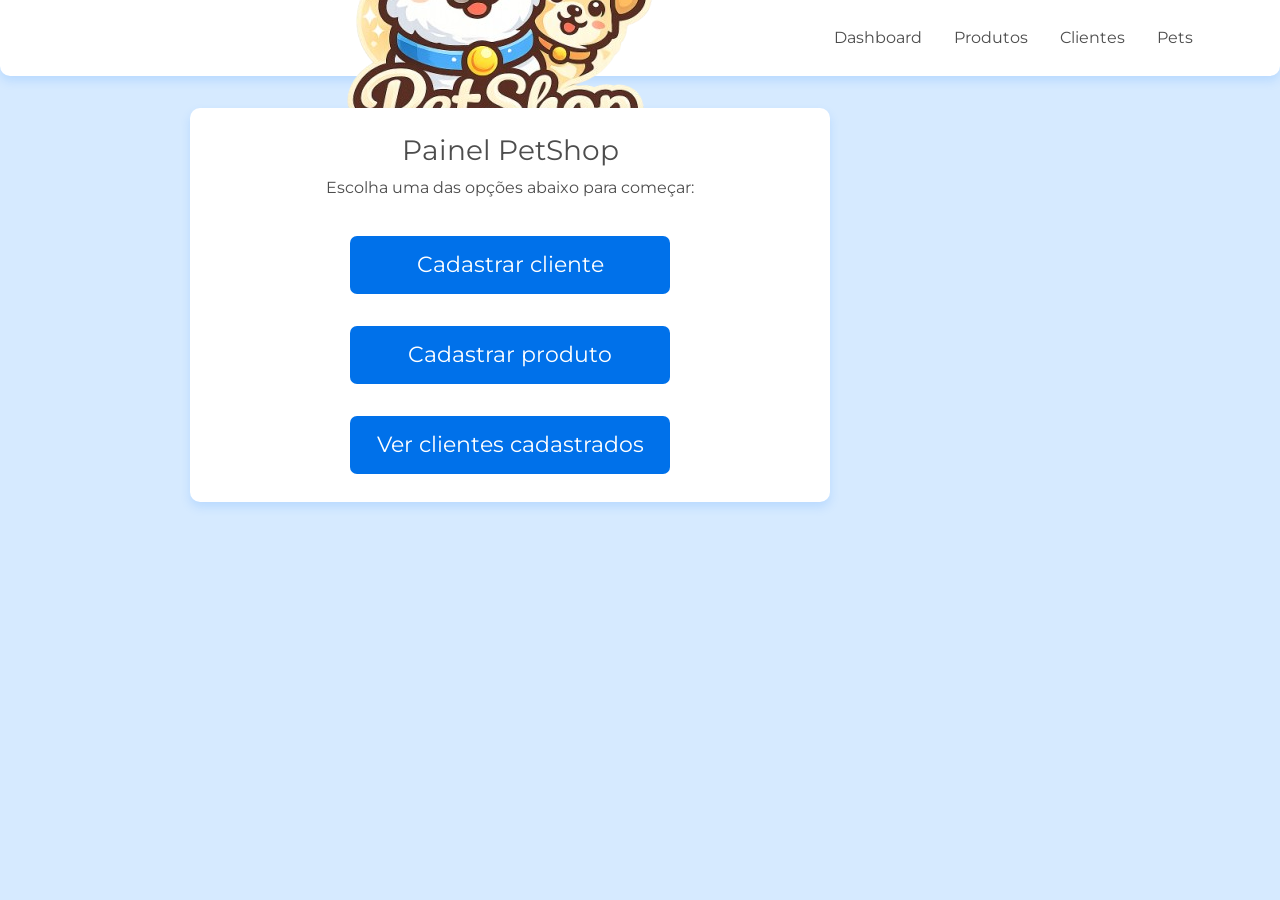
<file: index.html>
<!DOCTYPE html>
<html lang="pt-br">

<head>
    <meta charset="UTF-8">
    <meta name="viewport" content="width=device-width, initial-scale=1.0">
    <title>PetShop | Painel</title>
    <link href="https://fonts.googleapis.com/css2?family=Montserrat:wght@300;400&display=swap" rel="stylesheet">
    <link href="https://fonts.googleapis.com/css2?family=Pacifico&display=swap" rel="stylesheet">
    <link rel="stylesheet" href="./css/base/base.css">
    <link rel="stylesheet" href="./css/index.css">
</head>

<body>
    <header class="cabecalho container">
        <img src="./img/logo_pet.png" alt="logo">
        <nav>
            <ul class="cabecalho__lista-navegacao">
                <li class="cabecalho__link"><a href="./index.html">Dashboard</a></li>
                <li class="cabecalho__link"><a href="./cadastro_produto.html">Produtos</a></li>
                <li class="cabecalho__link"><a href="./lista_cliente.html">Clientes</a></li>
                <li class="cabecalho__link"><a href="#">Pets</a></li>
            </ul>
        </nav>
    </header>

    <main class="container flex flex--coluna flex--centro">
        <section class="cartao">
            <h1 class="cartao__titulo">Painel PetShop</h1>
            <p>Escolha uma das opções abaixo para começar:</p>

            <div class="painel-links">
                <a href="./cadastro.html" class="botao">Cadastrar cliente</a>
                <a href="./cadastro_produto.html" class="botao">Cadastrar produto</a>
                <a href="./lista_cliente.html" class="botao">Ver clientes cadastrados</a>
            </div>
        </section>
    </main>
</body>

</html>
</file>
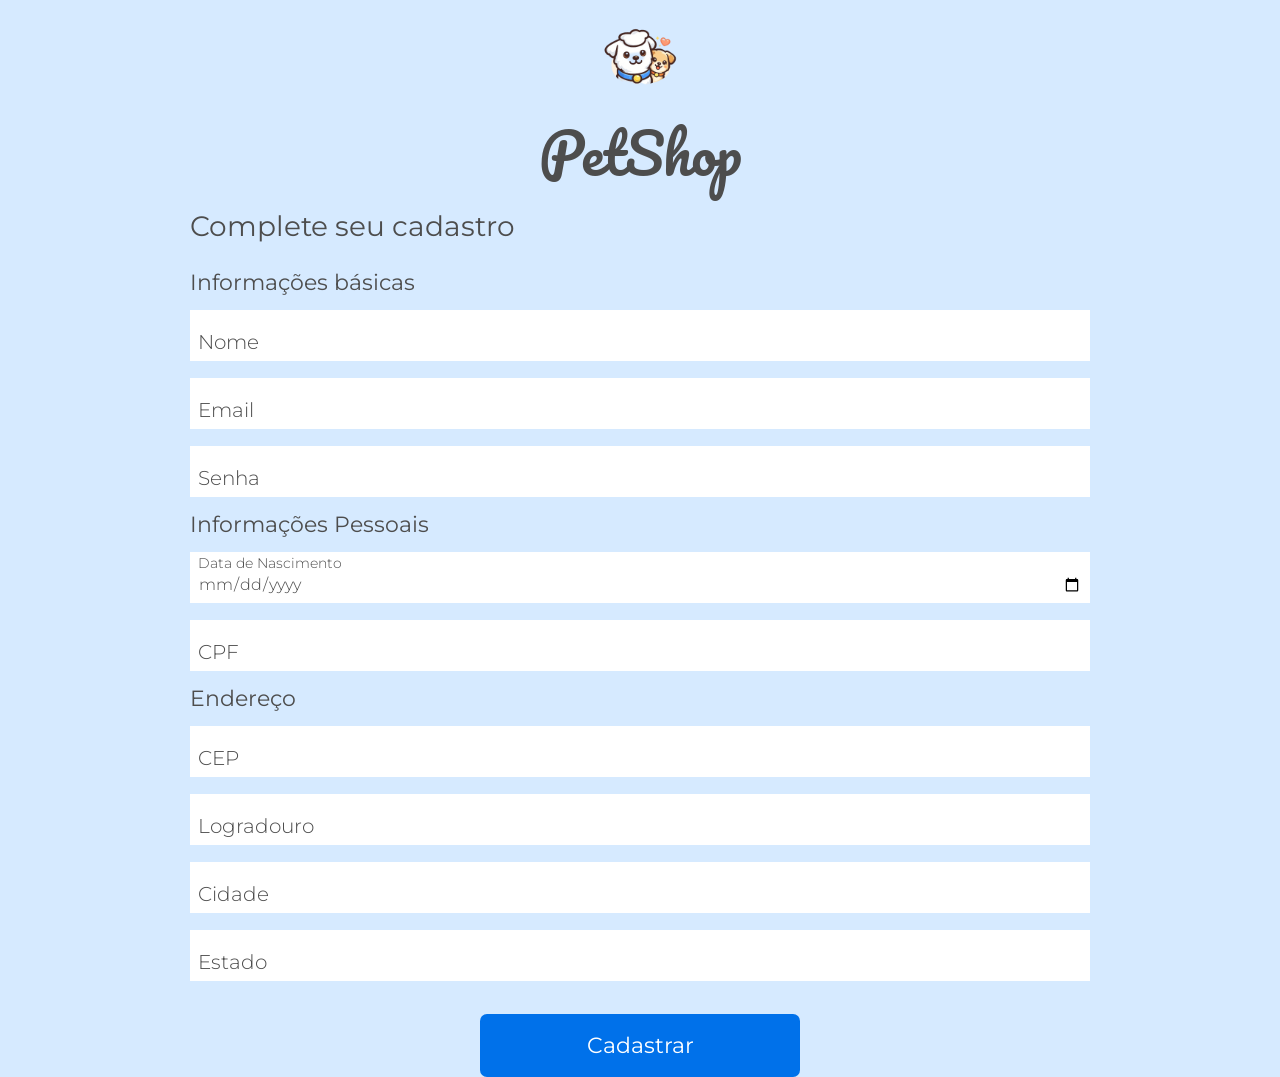
<file: cadastro.html>
<!DOCTYPE html>
<html lang="br-pt">

<head>
    <meta charset="UTF-8">
    <meta name="viewport" content="width=device-width, initial-scale=1.0">
    <title>PetShop | Criar conta </title>
    <link href="https://fonts.googleapis.com/css2?family=Montserrat:wght@300;400&display=swap" rel="stylesheet">
    <link href="https://fonts.googleapis.com/css2?family=Pacifico&display=swap" rel="stylesheet">
    <link rel="stylesheet" href="./css/base/base.css">
    <link rel="stylesheet" href="./css/cadastro.css">

</head>

<body>
    <main class="container flex flex--coluna flex--centro">
        <div class="cadastro-cabecalho">
            <img src="./img/logo.png" alt="Logo" class="cadastro-cabecalho__logo">
            <h1 class="cadastro-cabecalho__titulo">PetShop</h1>
        </div>
        <section>
            <h2 class="cartao__titulo">Complete seu cadastro</h2>
            <form action="./cadastro_concluido.html" class="formulario flex flex--coluna">
                <fieldset>
                    <legend class="formulario__legenda">Informações básicas</legend>
                    <div class="input-container">
                        <input name="nome" id="nome" class="input" data-tipo="nome" type="text" placeholder="Nome" required>
                        <label class="input-label" for="nome">Nome</label>
                        <span class="input-mensagem-erro">Este campo não está válido</span>
                    </div>
                    <div class="input-container">
                        <input name="email" id="email" class="input" data-tipo="email" type="email" placeholder="Email" required>
                        <label class="input-label"   for="email">Email</label>
                        <span class="input-mensagem-erro">Este campo não está válido</span>
                    </div>
                    <div class="input-container">
                        <input name="senha" id="senha" class="input" data-tipo="senha" type="password" minlength="6" maxlength="12"
                            placeholder="Senha" pattern="(?=.*[a-z])(?=.*[A-Z])(?=.*[0-9])[A-Za-z0-9]{6,12}"
                            title="A senha deve ter entre 6 e 12 caracteres, com pelo menos uma letra maiúscula, uma minúscula e um número."
                            required>
                        <label class="input-label" for="senha">Senha</label>
                        <span class="input-mensagem-erro">Este campo não está válido</span>
                    </div>
                </fieldset>

                <fieldset>
                    <legend class="formulario__legenda">Informações Pessoais</legend>

                    <div class="input-container">
                        <input name="nascimento" id="nascimento" class="input" type="date"
                            placeholder="Data de Nascimento" data-tipo="dataNascimento" required>
                        <label class="input-label" for="nascimento">Data de Nascimento</label>
                        <span class="input-mensagem-erro">Este campo não está válido</span>
                    </div>

                    <div class="input-container">
                        <input name="cpf" id="cpf" class="input" type="text" placeholder="CPF" data-tipo="cpf" required>
                        <label class="input-label" for="cpf">CPF</label>
                        <span class="input-mensagem-erro">Este campo não está válido</span>
                    </div>
                </fieldset>

                <fieldset>
                    <legend class="formulario__legenda">Endereço</legend>

                    <div class="input-container">
                        <input name="cep" id="cep" class="input" type="text" placeholder="cep" pattern="[\d]{5}-?[\d]{3}" data-tipo="cep" required>
                        <label class="input-label" for="cep">CEP</label>
                        <span class="input-mensagem-erro">Este campo não está válido</span>
                    </div>

                    <div class="input-container">
                        <input name="logradouro" id="logradouro" class="input" type="text" placeholder="logradouro" data-tipo="logradouro" required>
                        <label class="input-label" for="logradouro">Logradouro</label>
                        <span class="input-mensagem-erro">Este campo não está válido</span>
                    </div>

                    <div class="input-container">
                        <input name="cidade" id="cidade" class="input" type="text" placeholder="Cidade" data-tipo="cidade" required>
                        <label class="input-label" for="cidade">Cidade</label>
                        <span class="input-mensagem-erro">Este campo não está válido</span>
                    </div>

                    <div class="input-container">
                        <input name="estado" id="estado" class="input" type="text" placeholder="estado" data-tipo="estado" required>
                        <label class="input-label" for="estado">Estado</label>
                        <span class="input-mensagem-erro">Este campo não está válido</span>
                    </div>
                </fieldset>
                <button class="botao">Cadastrar</button>

            </form>
        </section>
    </main>
    <script src="./js/app.js" type="module"></script>


</body>

</html>
</file>
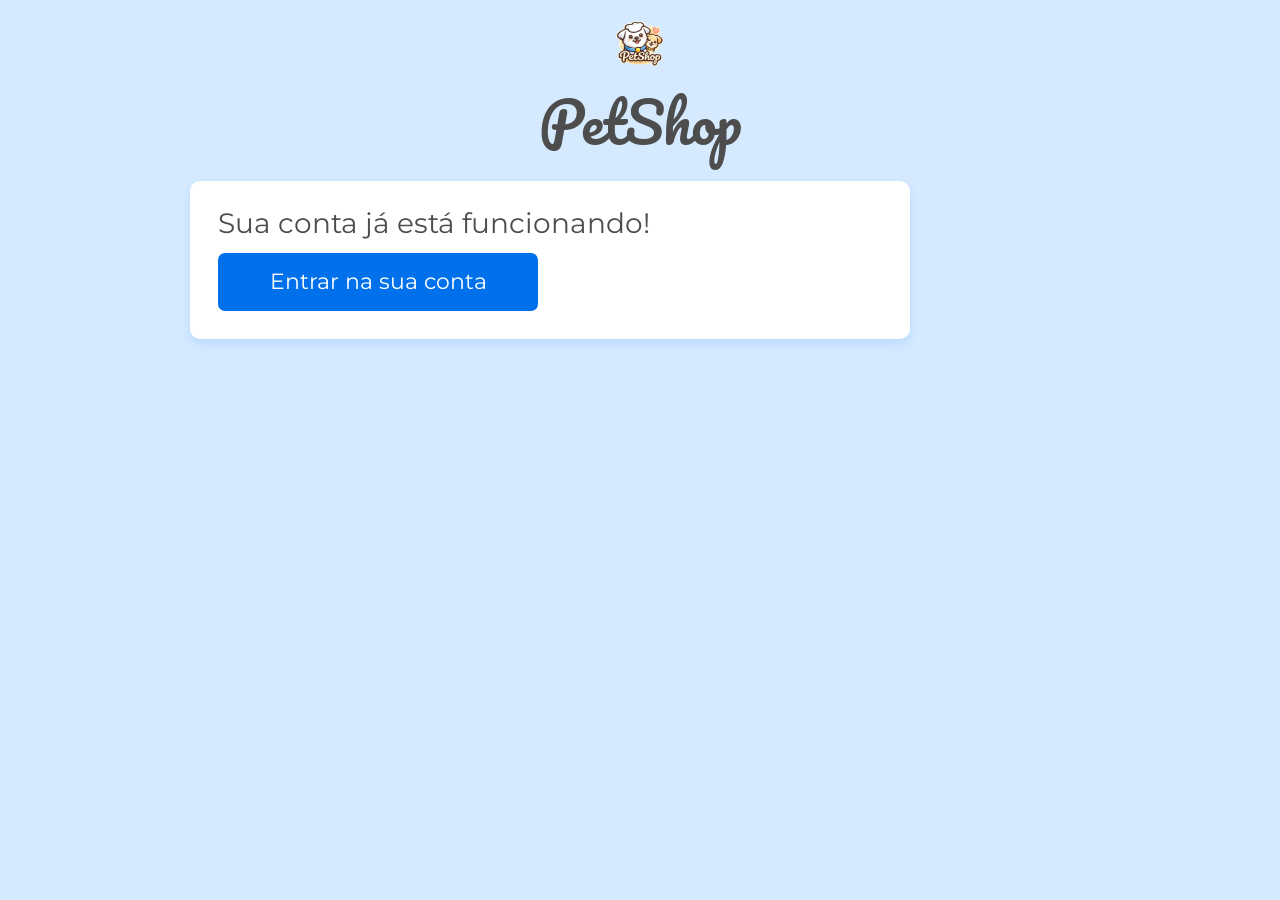
<file: cadastro_concluido.html>
<!DOCTYPE html>
<html lang="br-pt">
<head>
    <meta charset="UTF-8">
    <meta name="viewport" content="width=device-width, initial-scale=1.0">
    <title>PetShop | Cadastro concluído </title>
    <link href="https://fonts.googleapis.com/css2?family=Montserrat:wght@300;400&display=swap" rel="stylesheet">
    <link href="https://fonts.googleapis.com/css2?family=Pacifico&display=swap" rel="stylesheet">
    <link rel="stylesheet" href="./css/base/base.css">
    <link rel="stylesheet" href="./css/cadastro.css"> 

</head>
<body>
    <main class="container flex flex--coluna flex--centro">
        <div class="cadastro-cabecalho">
            <img src="./img/logo_pet.png" alt="logo" class="cadastro-cabecalho__logo">
            <h1 class="cadastro-cabecalho__titulo">PetShop</h1>
</div>                         

<section class="cadastro-cartao cartao">
        <span class="cadastro-cartao__icone-concluido"></span>
        <h1 class="cadastro-cartao__titulo cartao__titulo">Sua conta já está funcionando!</h1>
        <a href="#" class="botao">Entrar na sua conta</a>
</section>
</main>
</body>
</html>
</file>
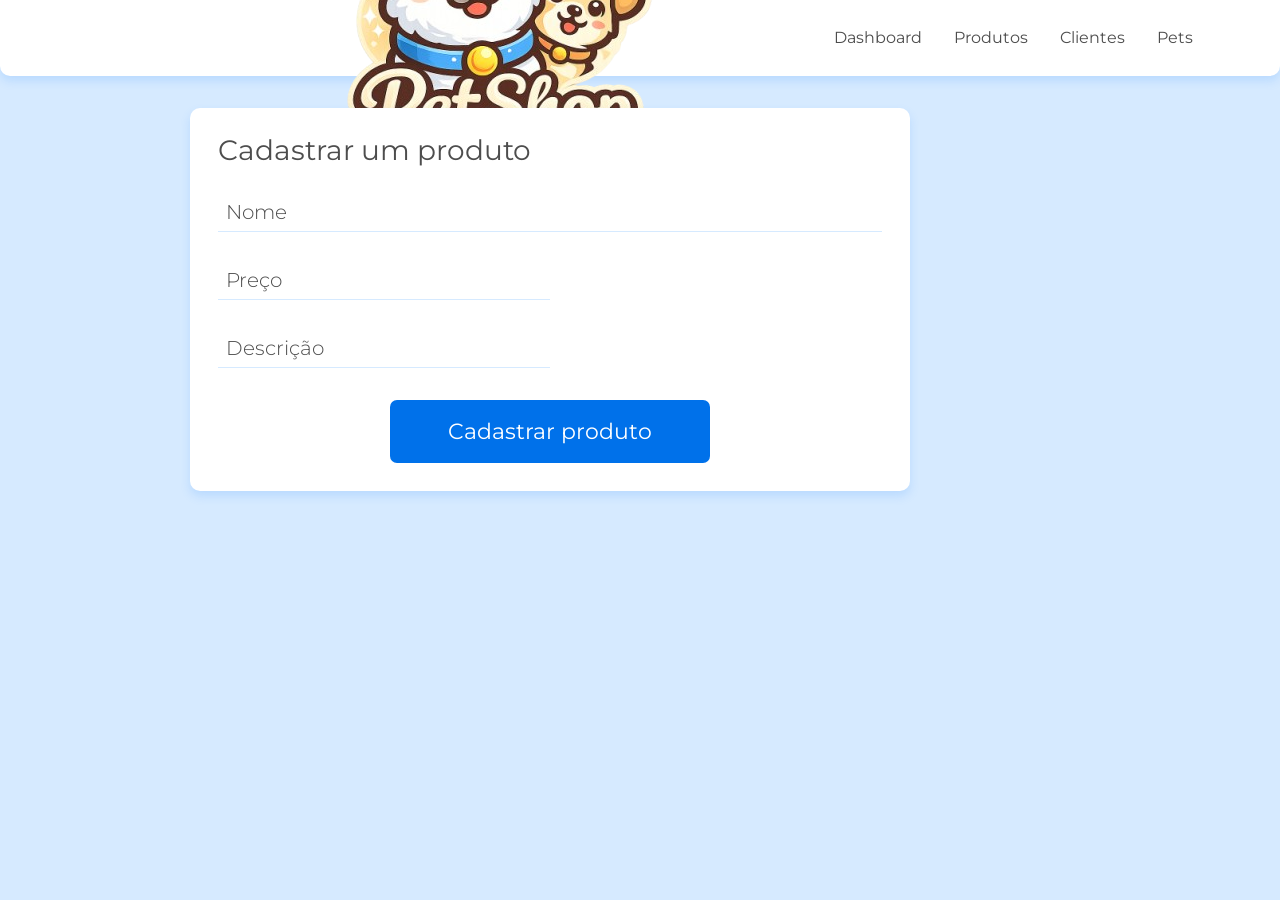
<file: cadastro_produto.html>
<!DOCTYPE html>
<html lang="pt">
<head>
    <meta charset="UTF-8">
    <meta name="viewport" content="width=device-width, initial-scale=1.0">
    <title>Petshop</title>
    <link href="https://fonts.googleapis.com/css2?family=Montserrat:wght@300;400&display=swap" rel="stylesheet">
    <link href="https://fonts.googleapis.com/css2?family=Pacifico&display=swap" rel="stylesheet"> 
    <link rel="stylesheet" href="./css/base/base.css">
    <link rel="stylesheet" href="./css/cadastro_produto.css">
</head>
<body>
    <header class="cabecalho container">
        <img src="./img/logo_pet.png" alt="logo">
        <nav>
            <ul class="cabecalho__lista-navegacao">
                <li class="cabecalho__link"><a href="./index.html">Dashboard</a></li>
                <li class="cabecalho__link"><a href="./cadastro_produto.html">Produtos</a></li>
                <li class="cabecalho__link"><a href="./lista_cliente.html">Clientes</a></li>
                <li class="cabecalho__link"><a href="#">Pets</a></li>
            </ul>
        </nav>
    </header>
    <main class="container flex flex--centro flex--coluna">
        <section class="cartao cadastro">
            <h1 class="cartao__titulo">Cadastrar um produto</h1>
            <form action="./cadastro_produto_concluido.html" class="flex flex--coluna">
                <div class="input-container">
                    <input name="nome" id="nome" class="input" type="text" placeholder="Nome" data-tipo="nome" required>
                    <label class="input-label" for="nome">Nome</label>
                    <span class="input-mensagem-erro">Este campo não está válido</span>
                </div>
                <div class="input-container cadastro__preco-container">
                    <input name="preco" id="preco" class="input" type="text" placeholder="Preço" data-tipo="preco" required>
                    <label class="input-label" for="preco">Preço</label>
                    <span class="input-mensagem-erro">Este campo não está válido</span>
                </div>
                <div class="input-container cadastro__descricao-container">
                    <input class="input" name="descricao" id="descricao" placeholder="Descrição">
                    <label class="input-label" for="descricao">Descrição</label>
                    <span class="input-mensagem-erro">Este campo não está válido</span>
                </div>
                <button class="botao">Cadastrar produto</button>
            </form>
        </section>
    </main>
    <script src="./js/app.js" type="module"></script>
    <script src="https://github.com/codermarcos/simple-mask-money/releases/download/v3.0.0/simple-mask-money.js"></script>
</body>
</html>
</file>
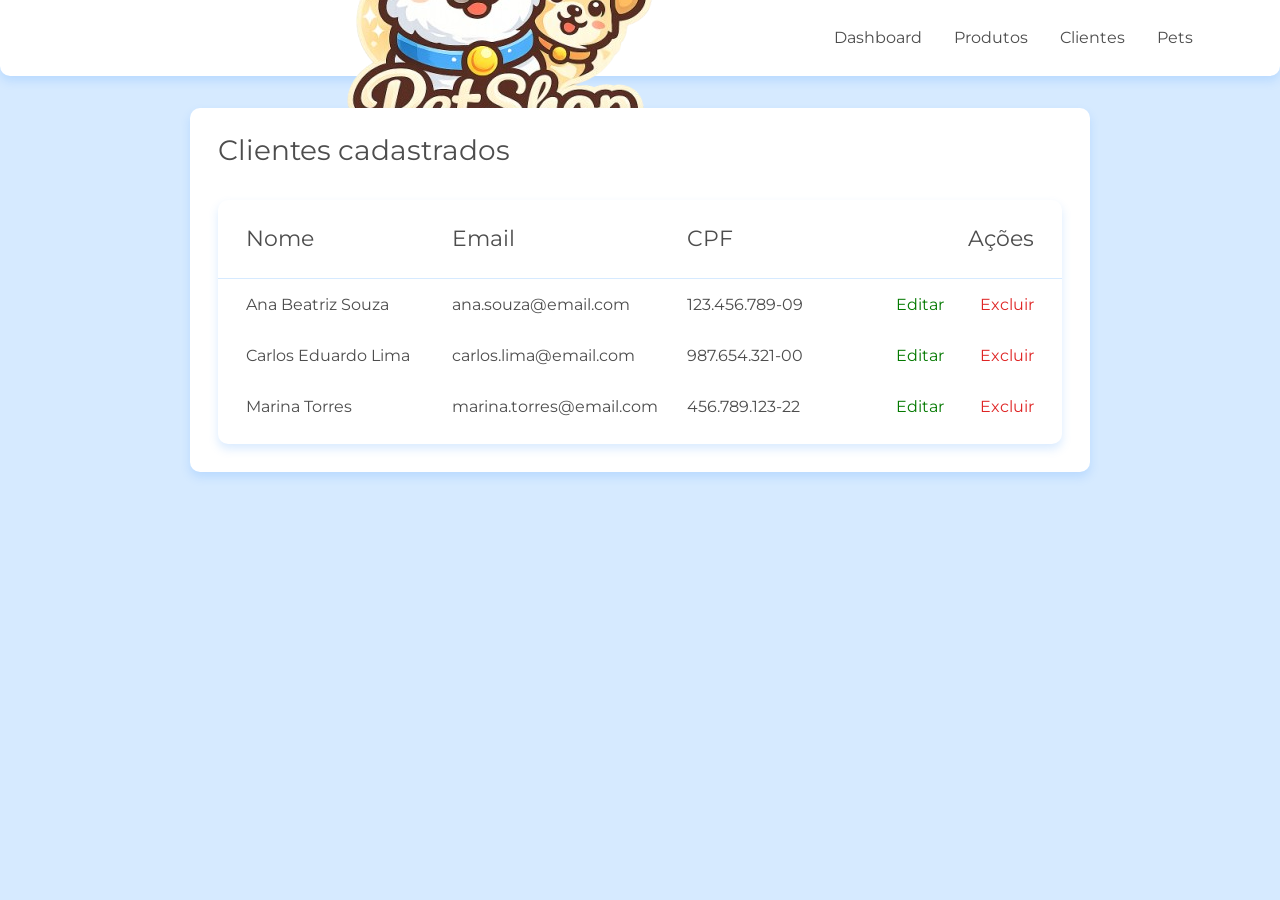
<file: lista_cliente.html>
<!DOCTYPE html>
<html lang="pt-br">

<head>
    <meta charset="UTF-8">
    <meta name="viewport" content="width=device-width, initial-scale=1.0">
    <title>PetShop | Clientes</title>
    <link href="https://fonts.googleapis.com/css2?family=Montserrat:wght@300;400&display=swap" rel="stylesheet">
    <link href="https://fonts.googleapis.com/css2?family=Pacifico&display=swap" rel="stylesheet">
    <link rel="stylesheet" href="./css/base/base.css">
    <link rel="stylesheet" href="./css/lista_cliente.css">
</head>

<body>
    <header class="cabecalho container">
        <img src="./img/logo_pet.png" alt="logo">
        <nav>
            <ul class="cabecalho__lista-navegacao">
                <li class="cabecalho__link"><a href="./index.html">Dashboard</a></li>
                <li class="cabecalho__link"><a href="./cadastro_produto.html">Produtos</a></li>
                <li class="cabecalho__link"><a href="./lista_cliente.html">Clientes</a></li>
                <li class="cabecalho__link"><a href="#">Pets</a></li>
            </ul>
        </nav>
    </header>

    <main class="container flex flex--coluna">
        <section class="cartao">
            <h1 class="cartao__titulo">Clientes cadastrados</h1>

            <table class="tabela">
                <thead>
                    <tr>
                        <th class="tabela__coluna--m">Nome</th>
                        <th class="tabela__coluna--m">Email</th>
                        <th class="tabela__coluna--p">CPF</th>
                        <th class="tabela__coluna--p tabela__alinhamento--direita">Ações</th>
                    </tr>
                </thead>
                <tbody>
                    <tr>
                        <td>Ana Beatriz Souza</td>
                        <td>ana.souza@email.com</td>
                        <td>123.456.789-09</td>
                        <td class="tabela__alinhamento--direita">
                            <ul class="tabela__botoes-controle">
                                <li><button class="botao-simples botao-simples--editar">Editar</button></li>
                                <li><button class="botao-simples botao-simples--excluir">Excluir</button></li>
                            </ul>
                        </td>
                    </tr>
                    <tr>
                        <td>Carlos Eduardo Lima</td>
                        <td>carlos.lima@email.com</td>
                        <td>987.654.321-00</td>
                        <td class="tabela__alinhamento--direita">
                            <ul class="tabela__botoes-controle">
                                <li><button class="botao-simples botao-simples--editar">Editar</button></li>
                                <li><button class="botao-simples botao-simples--excluir">Excluir</button></li>
                            </ul>
                        </td>
                    </tr>
                    <tr>
                        <td>Marina Torres</td>
                        <td>marina.torres@email.com</td>
                        <td>456.789.123-22</td>
                        <td class="tabela__alinhamento--direita">
                            <ul class="tabela__botoes-controle">
                                <li><button class="botao-simples botao-simples--editar">Editar</button></li>
                                <li><button class="botao-simples botao-simples--excluir">Excluir</button></li>
                            </ul>
                        </td>
                    </tr>
                </tbody>
            </table>
        </section>
    </main>
</body>

</html>
</file>
<file: css/base/base.css>
@import url(_reset.css);
@import url(_variaveis.css);
@import url(../cadastro.css);
@import url(../componentes/cartao.css);
@import url(../componentes/inputs.css);
@import url(../componentes/botao.css);
@import url(../componentes/cabecalho.css);
@import url(../cadastra_cliente.css);
               


body {
    background-color: var(--cor-secundaria);
    color: var(--cor-contraste-escuro);
    font-family: var(--fonte-familia-corpo);
    overflow-x: hidden;
}
.container {
    padding-right: 1rem;
    padding-left: 1rem;
}

.flex {
    display: flex;
}

.flex--coluna {
    flex-direction: column;
}

@media(min-width: 800px) {
  .container {
		padding-right: 2.5rem;
		padding-left: 2.5rem;	
	}
}

@media(min-width: 1200px) {
	.container {
		padding-left: calc((100vw - 900px)/2);
		padding-right: calc((100vw - 900px)/2);
	}
}
</file>
<file: css/index.css>
.cartao {
    max-width: 40rem;
    text-align: center;
}

.painel-links {
    display: flex;
    flex-direction: column;
    align-items: center;
    gap: 1rem;
    margin-top: 1.5rem;
}

.painel-links .botao {
    text-decoration: none;
}
</file>
<file: css/cadastro.css>
.cadastro-cabecalho {
    display: flex;
    flex-direction: column;
    align-items: center;
    padding-top: 1rem;
}
.cadastro-cabecalho__logo {
    width: 15rem;
    margin-bottom: 0.5rem;
}
.cadastro-cabecalho__titulo {
    font-family: var(--fonte-familia-logo);
    font-size: var(--fonte-tamanho-logo);
    margin-bottom: 1rem;
}

@media(min-width: 800px) {
    .cadastro-cabecalho__logo {
    width: 5.75rem;
    margin-bottom: 1rem;
}
.cadastro-cabecalho__titulo {
    margin-bottom: 2rem;
}
}
</file>
<file: css/cadastro_produto.css>
.cadastro__descricao {
    height: 15.75rem;
}

.cadastro__preco-container,
.cadastro__descricao-container {
    width: 50%;
}

.cabecalho__container-logo img {
    width: 10rem;
    height: 10rem;
    border-radius: 50%;
    object-fit: contain;
    margin-bottom: 1rem;
}
</file>
<file: css/lista_cliente.css>
@import url(componentes/tabela.css);

.clientes-container {
    padding-right: 1rem;
    padding-left: 1rem;
}

.cartao {
    width: 100%;
    max-width: 60rem;
    margin: 0 auto;
}

@media(min-width: 1200px) {
	.clientes-container {
		padding-left: calc((100vw - 900px)/2);
		padding-right: calc((100vw - 900px)/2);
	}
}
</file>
